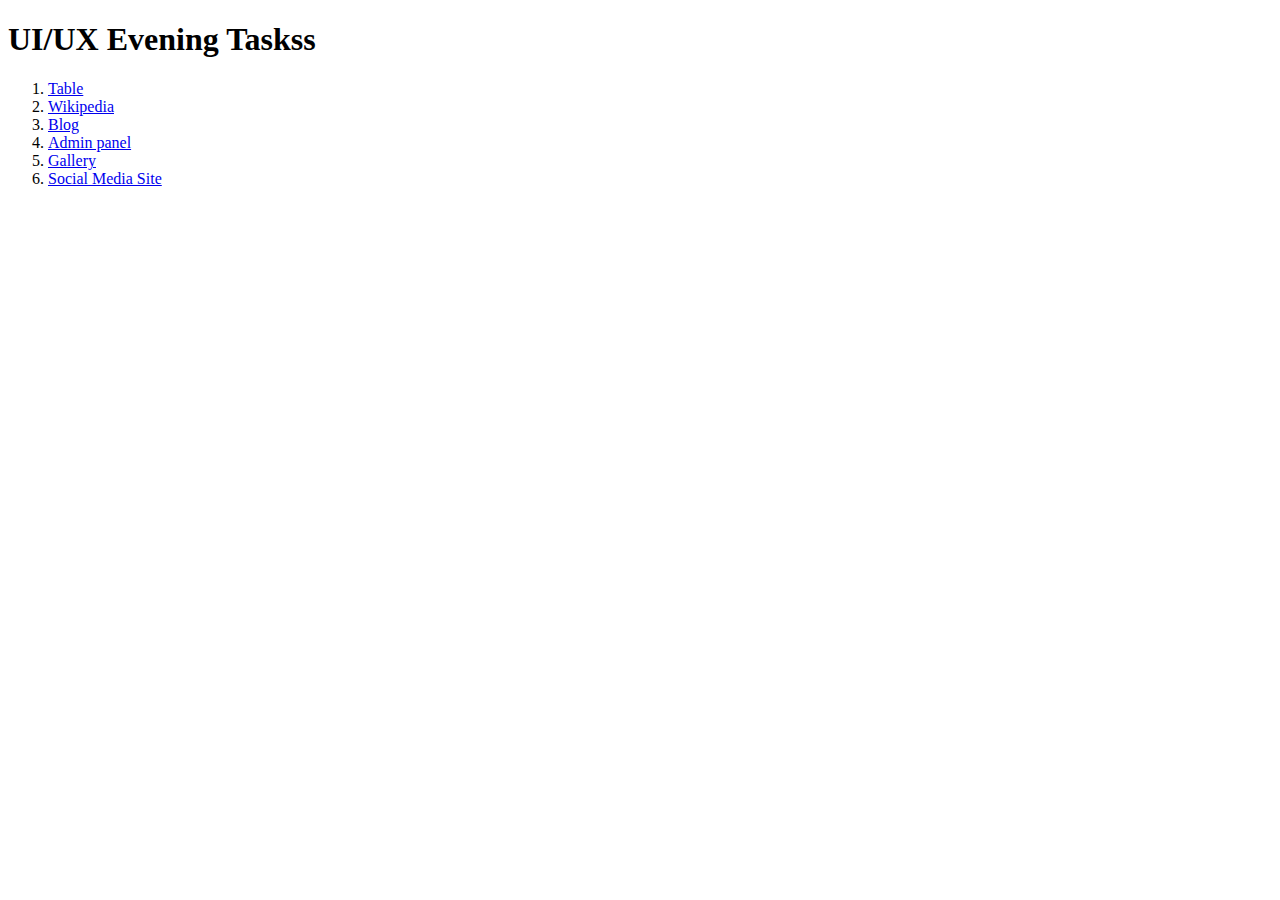
<file: index.html>
<!DOCTYPE html>
<html lang="en">
<head>
    <meta charset="UTF-8">
    <meta name="viewport" content="width=device-width, initial-scale=1.0">
    <title>Document</title>
</head>
<body>
    <h1>UI/UX Evening Taskss</h1>
    <ol>
        <li><a href="file:///C:/Users/ASUS/Desktop/UIUXEVE-TASK/Table.html">Table</a></li>
        <li><a href="file:///C:/Users/ASUS/Desktop/UIUXEVE-TASK/Wikipedia.html">Wikipedia</a></li>
        <li><a href="file:///C:/Users/ASUS/Desktop/UIUXEVE-TASK/Blog.html">Blog</a></li>
        <li><a href="file:///C:/Users/ASUS/Desktop/UIUXEVE-TASK/Adminpanel.html">Admin panel</a></li>
        <li><a href="file:///C:/Users/ASUS/Desktop/UIUXEVE-TASK/Gallery.html">Gallery</a></li>
        <li><a href="file:///C:/Users/ASUS/Desktop/UIUXEVE-TASK/Socialmediasite.html">Social Media Site</a></li>
        
    </ol>
</body>
</html>
</file>
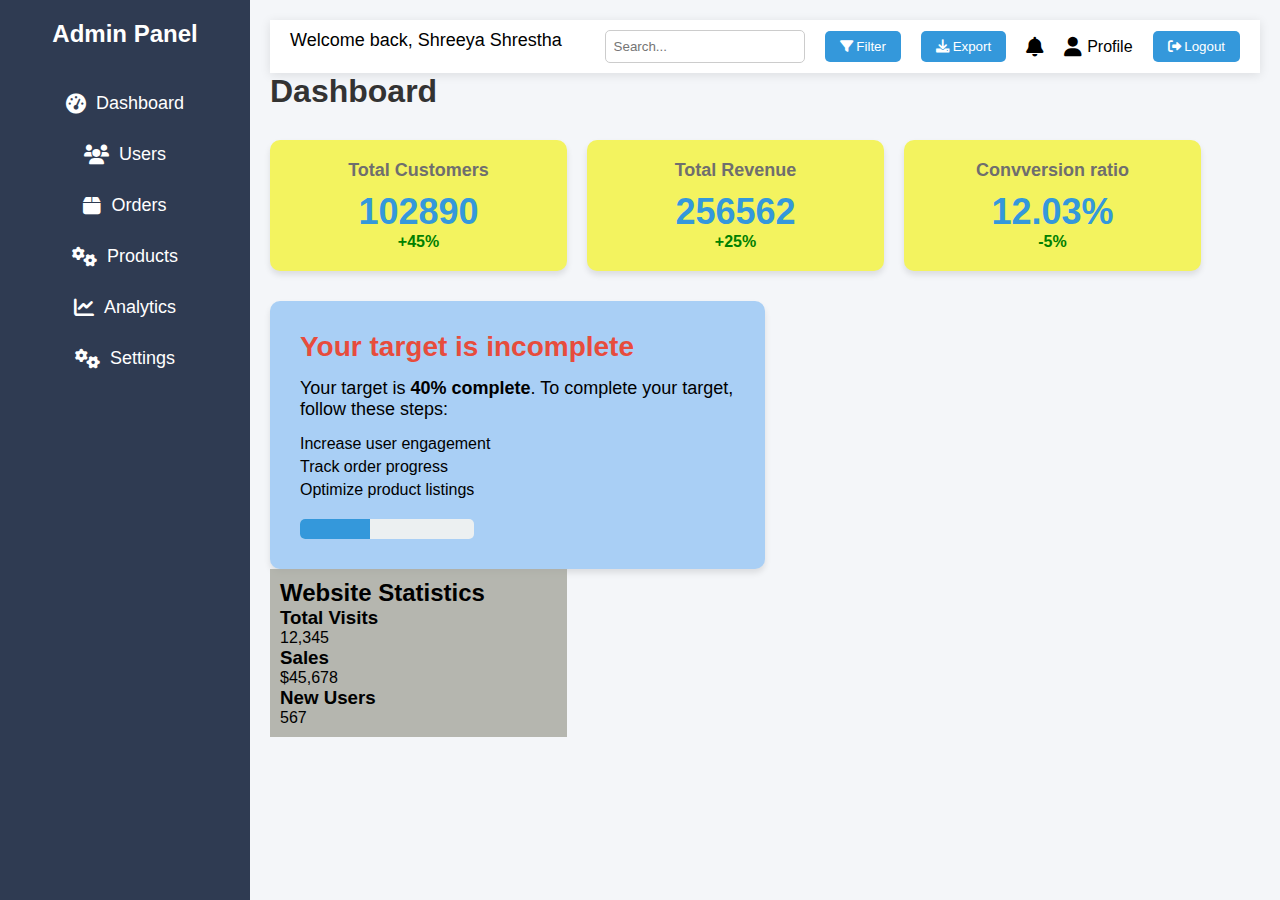
<file: Adminpanel.html>
<!DOCTYPE html>
<html lang="en">
<head>
  <meta charset="UTF-8">
  <meta name="viewport" content="width=device-width, initial-scale=1.0">
  <title>Admin Panel</title>
  <link rel="stylesheet" href="https://cdnjs.cloudflare.com/ajax/libs/font-awesome/6.0.0-beta3/css/all.min.css">
  <link rel="stylesheet" href="styleadminpanel.css">
</head>
<body>

  <!-- Sidebar -->
  <div class="sidebar">
    <div class="sidebar-header">
      <h2>Admin Panel</h2>
    </div>
    <ul class="sidebar-nav">
      <li><a href="#"><i class="fas fa-tachometer-alt"></i> Dashboard</a></li>
      <li><a href="#"><i class="fas fa-users"></i> Users</a></li>
      <li><a href="#"><i class="fas fa-box"></i> Orders</a></li>
      <li><a href="#"><i class="fas fa-cogs"></i> Products</a></li>
      <li><a href="#"><i class="fas fa-chart-line"></i> Analytics</a></li>
      <li><a href="#"><i class="fas fa-cogs"></i> Settings</a></li>
    </ul>
  </div>

  <!-- Main Content Area -->
  <div class="main-content">
    <!-- Top Bar -->
    <div class="topbar">
      <div class="topbar-left">
        <span>Welcome back, Shreeya Shrestha</span>
      </div>
      <div class="topbar-right">
        <input type="text" class="search-bar" placeholder="Search...">
        <button class="filter-btn"><i class="fas fa-filter"></i> Filter</button>
        <button class="export-btn"><i class="fas fa-download"></i> Export</button>
        <i class="fas fa-bell notification-icon"></i>
        <div class="profile">
          <i class="fas fa-user profile-icon"></i>
          <span>Profile</span>
        </div>
        <button class="logout-btn"><i class="fas fa-sign-out-alt"></i> Logout</button>
      </div>
    </div>

    <!-- Content Section -->
    <div class="content">
      <h1>Dashboard</h1>
      <div class="cards">
        <div class="card">
          <h2>Total Customers</h2>
          <p>102890</p>
          <p1>+45%</p1>
        </div>
        <div class="card">
          <h2>Total Revenue</h2>
          <p>256562</p>
          <p1>+25%</p1>
        </div>
        <div class="card">
          <h2>Convversion ratio</h2>
          <p>12.03%</p>
          <p1>-5%</p1>
        </div>
      

        
        </div>
      </div>
      <!-- Target Progress Box -->
      <div class="target-progress-box">
        <h2>Your target is incomplete</h2>
        <p>Your target is <strong>40% complete</strong>. To complete your target, follow these steps:</p>
        <ul>
          <li>Increase user engagement</li>
          <li>Track order progress</li>
          <li>Optimize product listings</li>
        </ul>
        <div class="progress-bar-container">
          <div class="progress-bar" style="width: 40%;"></div>
        </div>
        </div>
         <!-- Statistics Section -->
    <div class="statistics-section">
        <h2>Website Statistics</h2>
        <div class="statistics-cards">
          <div class="stat-card">
            <h3>Total Visits</h3>
            <p>12,345</p>
          </div>
          <div class="stat-card">
            <h3>Sales</h3>
            <p>$45,678</p>
          </div>
          <div class="stat-card">
            <h3>New Users</h3>
            <p>567</p>
          </div>
        </div>
      </div>
      
    </div>
  </div>
  </div>

</body>
</html>
</file>
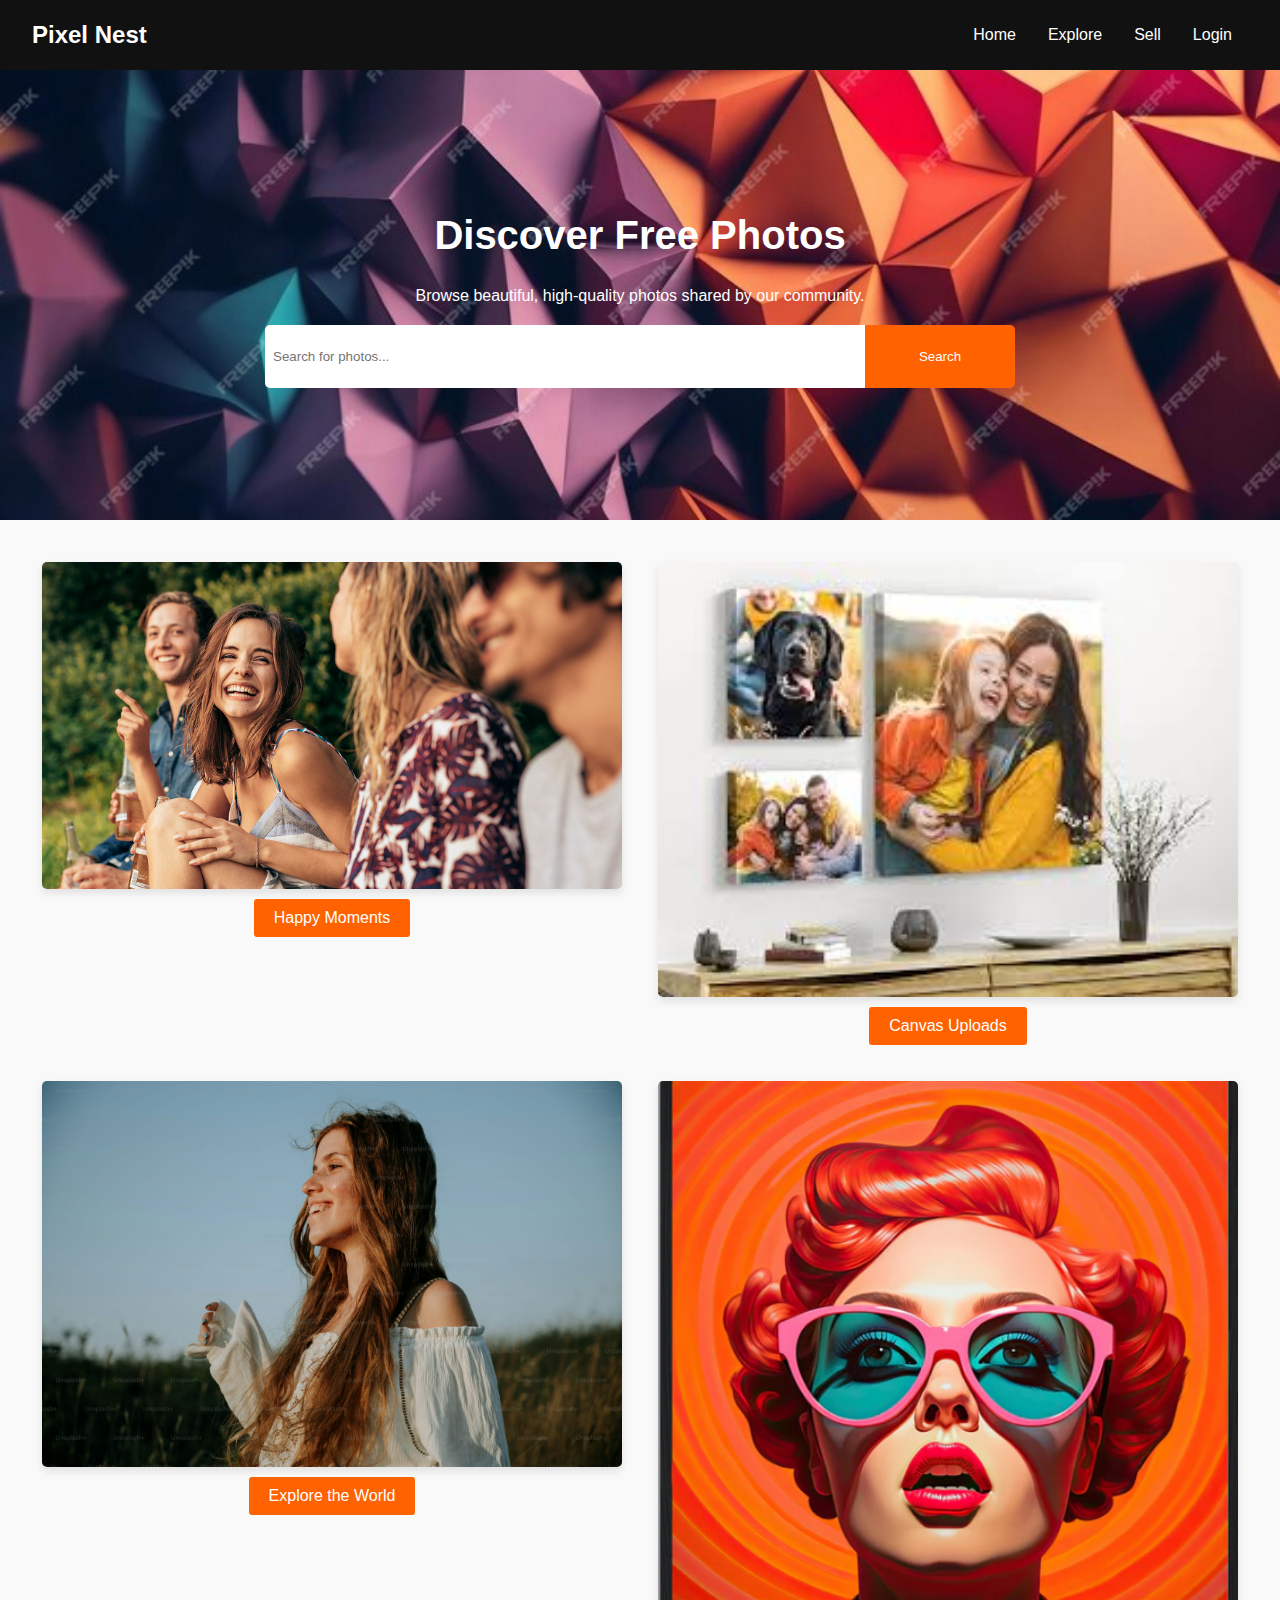
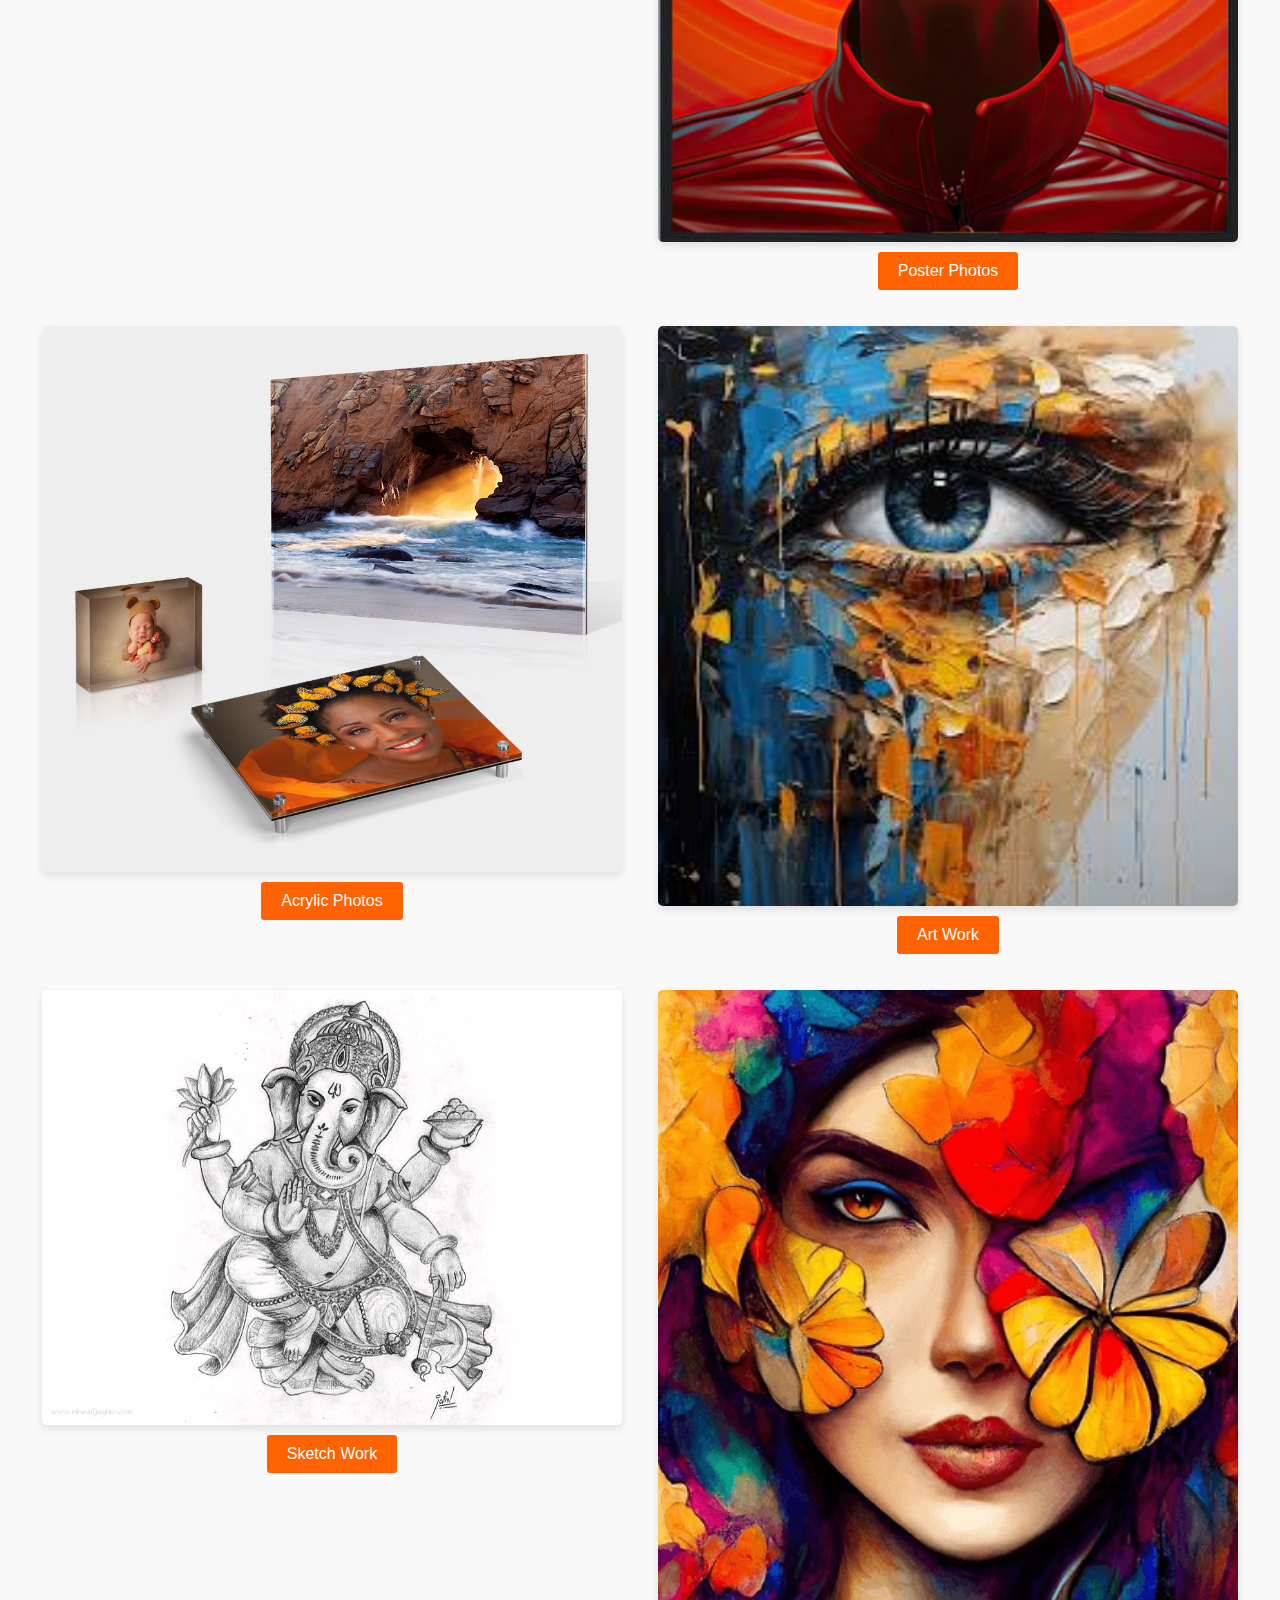
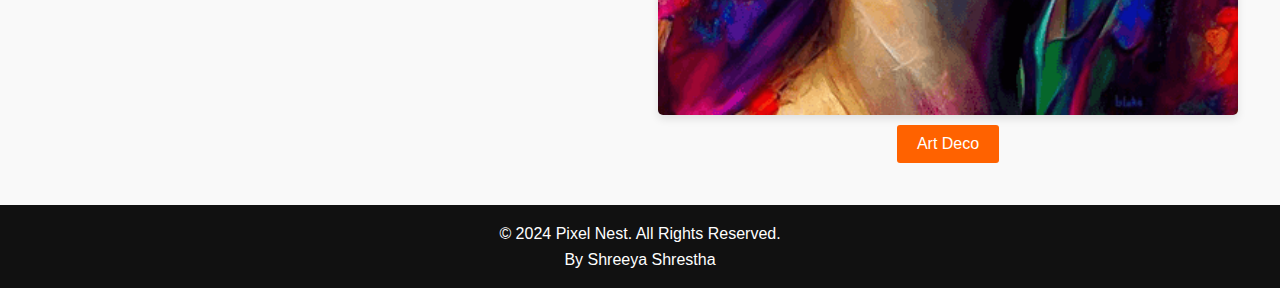
<file: Gallery.html>
<!DOCTYPE html>
<html lang="en">
<head>
    <meta charset="UTF-8">
    <meta name="viewport" content="width=device-width, initial-scale=1.0">
    <title>Photo Gallery</title>
    <link rel="stylesheet" href="stylegallery.css">
</head>
<body>
    <header>
        <div class="logo">Pixel Nest</div>
        <nav>
            <ul>
                <li><a href="#">Home</a></li>
                <li><a href="#">Explore</a></li>
                <li><a href="#">Sell</a></li>
                <li><a href="#">Login</a></li>
            </ul>
        </nav>
    </header>

    <main>
        <section class="hero">
            
            <h1>Discover Free Photos</h1>
            <p>Browse beautiful, high-quality photos shared by our community.</p>
            <form class="search-bar">
                <input type="text" placeholder="Search for photos...">
                <button type="submit">Search</button>
            </form>
        </section>

        <section class="gallery">
            <div class="photo-grid">
                <!-- Add photo items -->
                <div class="photo-item">
                    <img src="happy.jpg" alt="Happy Moments">
                    <button class="photo-btn">Happy Moments</button>
                </div>
                <div class="photo-item">
                    <img src="canvas.jpg" alt="Canvas">
                    <button class="photo-btn">Canvas Uploads</button>
                </div>
                <div class="photo-item">
                    <img src="explore.jpg" alt="Exploration">
                    <button class="photo-btn">Explore the World</button>
                </div>
                <div class="photo-item">
                    <img src="poster.png" alt="Poster Photos">
                    <button class="photo-btn">Poster Photos</button>
                </div>
                <div class="photo-item">
                    <img src="acrylic.jpg" alt="Acrylic Photos">
                    <button class="photo-btn">Acrylic Photos</button>
                </div>
                <div class="photo-item">
                    <img src="art.jpg" alt="Art work">
                    <button class="photo-btn">Art Work</button>
                </div>
                <div class="photo-item">
                    <img src="ganehsa.jpg" alt="Sketch work">
                    <button class="photo-btn">Sketch Work</button>
                </div>
                <div class="photo-item">
                    <img src="artdeco.png" alt="Art Deco">
                    <button class="photo-btn">Art Deco</button>
                </div>
            </div>
        </section>
        
    </main>

    <footer>
        <p>&copy; 2024 Pixel Nest. All Rights Reserved.</p>
        <p>By Shreeya Shrestha</p>
    </footer>
</body>
</html>
</file>
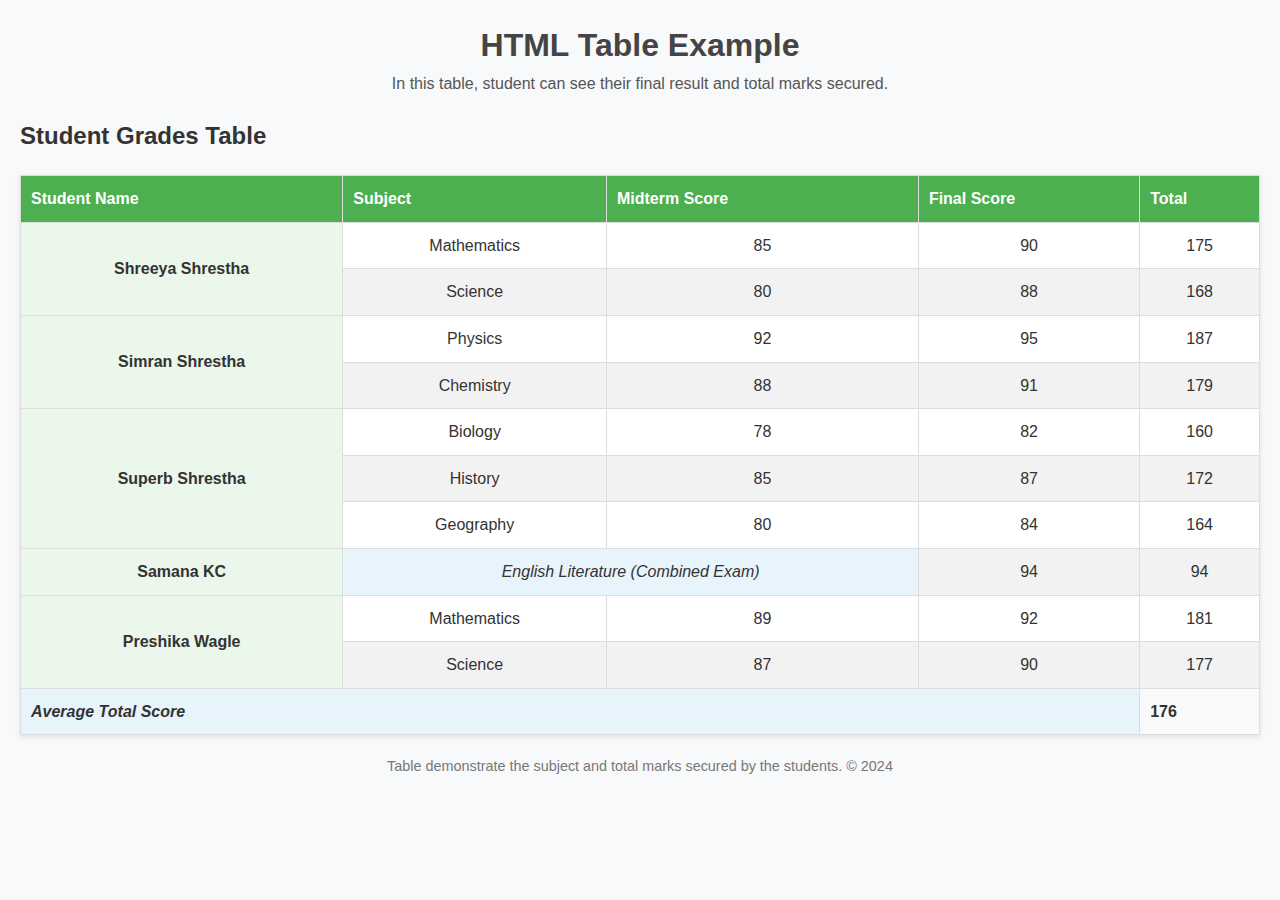
<file: Table.html>
<!DOCTYPE html>
<html lang="en">
<head>
    <meta charset="UTF-8">
    <meta name="viewport" content="width=device-width, initial-scale=1.0">
    <title>HTML Table Example</title>
    <link rel="stylesheet" href="styletable.css">
</head>
<body>
    <header>
        <h1>HTML Table Example</h1>
        <p>In this table, student can see their final result and total marks secured.</p>
    </header>
    <main>
        <section>
            <h2>Student Grades Table</h2>
            <table>
                <thead>
                    <tr>
                        <th>Student Name</th>
                        <th>Subject</th>
                        <th>Midterm Score</th>
                        <th>Final Score</th>
                        <th>Total</th>
                    </tr>
                </thead>
                <tbody>
                    <tr>
                        <td rowspan="2">Shreeya Shrestha</td>
                        <td>Mathematics</td>
                        <td>85</td>
                        <td>90</td>
                        <td>175</td>
                    </tr>
                    <tr>
                        <td>Science</td>
                        <td>80</td>
                        <td>88</td>
                        <td>168</td>
                    </tr>
                    <tr>
                        <td rowspan="2">Simran Shrestha</td>
                        <td>Physics</td>
                        <td>92</td>
                        <td>95</td>
                        <td>187</td>
                    </tr>
                    <tr>
                        <td>Chemistry</td>
                        <td>88</td>
                        <td>91</td>
                        <td>179</td>
                    </tr>
                    <tr>
                        <td rowspan="3">Superb Shrestha</td>
                        <td>Biology</td>
                        <td>78</td>
                        <td>82</td>
                        <td>160</td>
                    </tr>
                    <tr>
                        <td>History</td>
                        <td>85</td>
                        <td>87</td>
                        <td>172</td>
                    </tr>
                    <tr>
                        <td>Geography</td>
                        <td>80</td>
                        <td>84</td>
                        <td>164</td>
                    </tr>
                    <tr>
                        <td rowspan="1">Samana KC</td>
                        <td colspan="2">English Literature (Combined Exam)</td>
                        <td>94</td>
                        <td>94</td>
                    </tr>
                    <tr>
                        <td rowspan="2">Preshika Wagle</td>
                        <td>Mathematics</td>
                        <td>89</td>
                        <td>92</td>
                        <td>181</td>
                    </tr>
                    <tr>
                        <td>Science</td>
                        <td>87</td>
                        <td>90</td>
                        <td>177</td>
                    </tr>
                </tbody>
                <tfoot>
                    <tr>
                        <td colspan="4">Average Total Score</td>
                        <td>176</td>
                    </tr>
                </tfoot>
            </table>
        </section>
    </main>
    <footer>
        <p>Table demonstrate the subject and total marks secured by the students. © 2024</p>

    </footer>
</body>
</html>
</file>
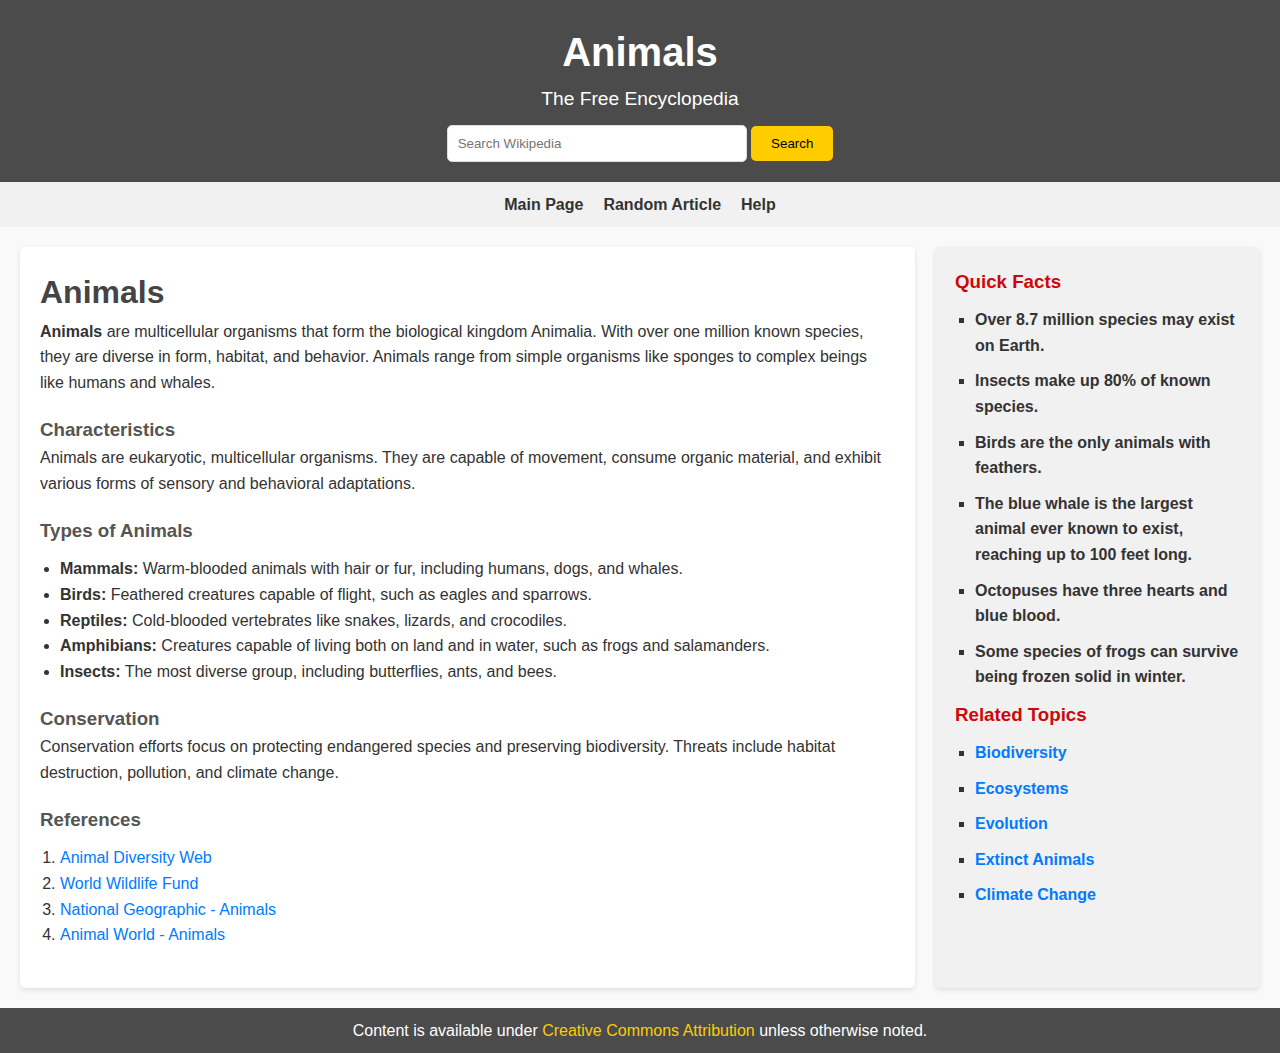
<file: Wikipedia.html>
<!DOCTYPE html>
<html lang="en">
<head>
    <meta charset="UTF-8">
    <meta name="viewport" content="width=device-width, initial-scale=1.0">
    <title>Animals - Wikipedia</title>
    <link rel="stylesheet" href="stylewikipedia.css">
</head>
<body>
    <header id="header">
        <h1>Animals</h1>
        <p>The Free Encyclopedia</p>
        <form id="search-form">
            <input type="text" placeholder="Search Wikipedia">
            <button type="submit">Search</button>
        </form>
    </header>
    <nav id="navbar">
        <ul>
            <li><a href="#">Main Page</a></li>
            <li><a href="#">Random Article</a></li>
            <li><a href="#">Help</a></li>
        </ul>
    </nav>
    <main id="content">
        <article id="main-content">
            <h2>Animals</h2>
            <p>
                <strong>Animals</strong> are multicellular organisms that form the biological kingdom Animalia. With over one million known species, they are diverse in form, habitat, and behavior. Animals range from simple organisms like sponges to complex beings like humans and whales.
            </p>

            <h3>Characteristics</h3>
            <p>
                Animals are eukaryotic, multicellular organisms. They are capable of movement, consume organic material, and exhibit various forms of sensory and behavioral adaptations.
            </p>

            <h3>Types of Animals</h3>
            <ul>
                <li><strong>Mammals:</strong> Warm-blooded animals with hair or fur, including humans, dogs, and whales.</li>
                <li><strong>Birds:</strong> Feathered creatures capable of flight, such as eagles and sparrows.</li>
                <li><strong>Reptiles:</strong> Cold-blooded vertebrates like snakes, lizards, and crocodiles.</li>
                <li><strong>Amphibians:</strong> Creatures capable of living both on land and in water, such as frogs and salamanders.</li>
                <li><strong>Insects:</strong> The most diverse group, including butterflies, ants, and bees.</li>
            </ul>

            <h3>Conservation</h3>
            <p>
                Conservation efforts focus on protecting endangered species and preserving biodiversity. Threats include habitat destruction, pollution, and climate change.
            </p>

            <h3>References</h3>
            <ol>
                <li><a href="#">Animal Diversity Web</a></li>
                <li><a href="#">World Wildlife Fund</a></li>
                <li><a href="#">National Geographic - Animals</a></li>
                <li><a href="#">Animal World - Animals</a></li>
            </ol>
        </article>
        <aside id="sidebar">
            <h3>Quick Facts</h3>
            <ul>
                <li>Over 8.7 million species may exist on Earth.</li>
                <li>Insects make up 80% of known species.</li>
                <li>Birds are the only animals with feathers.</li>
                <li>The blue whale is the largest animal ever known to exist, reaching up to 100 feet long.</li>
                <li>Octopuses have three hearts and blue blood.</li>
                <li>Some species of frogs can survive being frozen solid in winter.</li>

            </ul>
            <h3>Related Topics</h3>
            <ul>
                <li><a href="#">Biodiversity</a></li>
                <li><a href="#">Ecosystems</a></li>
                <li><a href="#">Evolution</a></li>
                <li><a href="#">Extinct Animals</a></li>
                <li><a href="#">Climate Change</a></li>
            </ul>
        </aside>
    </main>
    <footer>
        <p>Content is available under <a href="#">Creative Commons Attribution</a> unless otherwise noted.</p>
    </footer>
</body>
</html>
</file>
<file: styleadminpanel.css>
/* Reset some default styles */
* {
    margin: 0;
    padding: 0;
    box-sizing: border-box;
  }
  
  /* Body Styling */
  body {
    font-family: Arial, sans-serif;
    display: flex;
    min-height: 100vh;
  }
  
  /* Sidebar Styling */
  .sidebar {
    width: 250px;
    background-color: #2f3b52;
    color: white;
    padding-top: 20px;
  }
  
  .sidebar-header {
    text-align: center;
    margin-bottom: 30px;
  }
  
  .sidebar-header h2 {
    font-size: 24px;
  }
  
  .sidebar-nav {
    list-style: none;
  }
  
  .sidebar-nav li {
    padding: 15px;
    text-align: center;
  }
  
  .sidebar-nav li a {
    color: white;
    text-decoration: none;
    font-size: 18px;
    display: flex;
    align-items: center;
    justify-content: center;
    gap: 10px;
  }
  
  .sidebar-nav li a:hover {
    background-color: #1f2a37;
  }
  
  .sidebar-nav li a i {
    font-size: 20px;
  }
  
  /* Main Content Area */
  .main-content {
    flex: 1;
    background-color: #f4f6f9;
    padding: 20px;
  }
  
  /* Top Bar Styling */
  .topbar {
    display: flex;
    justify-content: space-between;
    background-color: #fff;
    padding: 10px 20px;
    box-shadow: 0 2px 10px rgba(0, 0, 0, 0.1);
  }
  
  .topbar-left {
    font-size: 18px;
  }
  
  .topbar-right {
    display: flex;
    align-items: center;
    gap: 20px;
  }
  
  .search-bar {
    padding: 8px;
    width: 200px;
    border-radius: 5px;
    border: 1px solid #ccc;
  }
  
  .filter-btn, .export-btn, .logout-btn {
    padding: 8px 15px;
    border: none;
    background-color: #3498db;
    color: white;
    cursor: pointer;
    border-radius: 5px;
  }
  
  .filter-btn:hover, .export-btn:hover, .logout-btn:hover {
    background-color: #2980b9;
  }
  
  .notification-icon {
    font-size: 20px;
    cursor: pointer;
  }
  
  .profile {
    display: flex;
    align-items: center;
    gap: 5px;
    cursor: pointer;
  }
  
  .profile-icon {
    font-size: 20px;
  }
  
  /* Content Styling */
  .content h1 {
    font-size: 32px;
    color: #333;
    margin-bottom: 30px;
  }
  
  .cards {
    display: flex;
    gap: 20px;
  }
  
  .card {
    background-color:rgb(243, 243, 95);
    padding: 20px;
    width: 30%;
    border-radius: 10px;
    box-shadow: 0 4px 6px rgba(0, 0, 0, 0.1);
    text-align: center;
  }
  
  .card h2 {
    font-size: 18px;
    margin-bottom: 10px;
    color: rgb(111, 110, 110);
    font-weight: bold;
  }
  
  .card p {
    font-size: 36px;
    font-weight: bold;
    color: #3498db;
  }
  .card p1{
    font-size: 16px;
    font-weight: bolder;
    color: green;
  }
 /* Target Progress Box Styling */
.target-progress-box {
    background-color: #a9cff5;
    padding: 30px;
    width: 50%;
    margin-top: 30px;
    border-radius: 10px;
    box-shadow: 0 4px 6px rgba(0, 0, 0, 0.1);
  }
  
  .target-progress-box h2 {
    font-size: 28px;
    color: #e74c3c;
    margin-bottom: 15px;
  }
  
  .target-progress-box p {
    font-size: 18px;
    margin-bottom: 15px;
  }
  
  .target-progress-box ul {
    list-style-type: none;
    margin-bottom: 20px;
  }
  
  .target-progress-box ul li {
    font-size: 16px;
    margin: 5px 0;
  }
  
  .progress-bar-container {
    background-color: #ecf0f1;
    border-radius: 5px;
    width: 40%;
    height: 20px;
    overflow: hidden;
  }
  
  .progress-bar {
    background-color: #3498db;
    height: 100%;
    width: 0; /* Default width for 0% completion */
    transition: width 0.5s ease-in-out;
  }
  /* New Statistics Section */
.statistics-section {
    background-color: #a1a298c4;
    padding: 10px;
    width: 30%;
    margin-top: 80;
}
</file>
<file: stylegallery.css>
/* General Reset */
* {
    margin: 0;
    padding: 0;
    box-sizing: border-box;
}

body {
    font-family: Arial, sans-serif;
    line-height: 1.6;
    color: #333;
    background-color: #f9f9f9;
}

header {
    display: flex;
    justify-content: space-between;
    align-items: center;
    background: #111;
    color: #fff;
    padding: 1rem 2rem;
}

header .logo {
    font-size: 1.5rem;
    font-weight: bold;
}

header nav ul {
    display: flex;
    list-style: none;
}

header nav ul li {
    margin: 0 1rem;
}

header nav ul li a {
    color: #fff;
    text-decoration: none;
    transition: color 0.3s;
}

header nav ul li a:hover {
    color: #ff6200;
}

.hero {
    text-align: center;
    padding: 2rem;
    background-image: url(bg.jpg);
    background-size: cover; /* Ensures the image covers the entire section */
    background-position: center; /* Centers the image */
    background-repeat: no-repeat;
    color: white;
    height: 50vh; /* Sets the height to 70% of the viewport height */
    display: flex; /* Ensures content stays vertically aligned */
    flex-direction: column;
    justify-content: center;
}

.hero h1 {
    margin-bottom: 1rem;
    font-size: 2.5rem;
}

.hero .search-bar {
    margin-top: 1rem;
    display: flex;
    height: 7vh;
  
    justify-content: center;
}

.hero .search-bar input {
    width: 600px;
    padding: 0.5rem;
    border: none;
    border-radius: 5px 0 0 5px;
    outline: none;
}

.hero .search-bar button {
    padding: 0.5rem 1rem;
    border: none;
    width: 150px;
    background: #ff6200;
    color: white;
    border-radius: 0 5px 5px 0;
    cursor: pointer;
}

.hero .search-bar button:hover {
    background: #e55d00;
}

.gallery {
    padding: 2rem;
}

.photo-grid {
    display: grid;
    grid-template-columns: repeat(auto-fit, minmax(400px, 5fr));
    gap: 1rem;

    
    
}

.photo-item img {
    width: 100%;
    height: auto;
    border-radius: 5px;
    box-shadow: 0 4px 8px rgba(0, 0, 0, 0.1);
    transition: transform 0.3s;
}


.photo-item img:hover {
    transform: scale(1.05);
}
.photo-item {
    display: flex;
    flex-direction: column; /* Stack items vertically */
    align-items: center;    /* Center the image and button */
    text-align: center;     /* Center the text */
    padding: 10px;          /* Add some spacing around each item */
}

.photo-item img {
    width: 100%;            /* Ensure the image scales properly */
    height: auto;
    border-radius: 5px;
    box-shadow: 0 4px 8px rgba(0, 0, 0, 0.1);
    transition: transform 0.3s;
}

.photo-item img:hover {
    transform: scale(1.05); /* Slight hover effect on images */
}

.photo-btn {
    margin-top: 10px;       /* Space between image and button */
    padding: 10px 20px;      /* Compact button size */
    background-color: #ff6200;
    color: white;
    border: none;
    border-radius: 3px;
    cursor: pointer;
    font-size: 1rem;
    transition: background-color 0.3s ease, transform 0.2s ease;
    width: fit-content;     /* Button adjusts to content size */
}

.photo-btn:hover {
    background-color: #e55d00;
    transform: scale(1.1);  /* Slight hover effect on buttons */
}



footer {
    text-align: center;
    padding: 1rem;
    background: #111;
    color: white;
}
</file>
<file: styletable.css>
/* General Reset */
* {
    margin: 0;
    padding: 0;
    box-sizing: border-box;
}

body {
    font-family: Arial, sans-serif;
    line-height: 1.6;
    background-color: #f8f9fa;
    color: #333;
    padding: 20px;
}

header {
    text-align: center;
    margin-bottom: 20px;
}

header h1 {
    font-size: 2rem;
    color: #444;
}

header p {
    color: #555;
}

/* Table Styles */
table {
    width: 100%;
    border-collapse: collapse;
    margin: 20px 0;
    background-color: #fff;
    box-shadow: 0 2px 5px rgba(0, 0, 0, 0.1);
}

thead {
    background-color: #4caf50;
    color: white;
}

thead th {
    padding: 10px;
    text-align: left;
    border: 1px solid #ddd;
}

tbody td {
    padding: 10px;
    text-align: center;
    border: 1px solid #ddd;
}

tbody tr:nth-child(even) {
    background-color: #f2f2f2;
}

tfoot {
    background-color: #f9f9f9;
}

tfoot td {
    padding: 10px;
    font-weight: bold;
    border: 1px solid #ddd;
}

/* Highlight Cells */
td[rowspan] {
    background-color: #eaf7ea;
    font-weight: bold;
}

td[colspan] {
    background-color: #e8f4fc;
    font-style: italic;
}

/* Footer */
footer {
    text-align: center;
    margin-top: 20px;
    font-size: 0.9rem;
    color: #777;
}
</file>
<file: stylewikipedia.css>
/* General Reset */
* {
    margin: 0;
    padding: 0;
    box-sizing: border-box;
}

body {
    font-family: Arial, sans-serif;
    line-height: 1.6;
    background-color: #f9f9f9;
    color: #333;
}

/* Header */
#header {
    background-color: #4b4b4b;
    color: white;
    text-align: center;
    padding: 20px 0;
}

#header h1 {
    font-size: 2.5rem;
}

#header p {
    font-size: 1.2rem;
}

#header form {
    margin-top: 10px;
}

#header input[type="text"] {
    padding: 10px;
    width: 300px;
    border: 1px solid #ddd;
    border-radius: 5px;
}

#header button {
    padding: 10px 20px;
    background-color: #ffcc00;
    border: none;
    border-radius: 5px;
    cursor: pointer;
}

#header button:hover {
    background-color: #e6b800;
}

/* Navbar */
#navbar {
    background-color: #f1f1f1;
    padding: 10px 20px;
    text-align: center;
}

#navbar ul {
    list-style: none;
    display: inline-flex;
    gap: 20px;
}

#navbar ul li a {
    text-decoration: none;
    color: #333;
    font-weight: bold;
}

#navbar ul li a:hover {
    text-decoration: underline;
}

/* Main Content */
#content {
    display: flex;
    margin: 20px;
    gap: 20px;
}

#main-content {
    flex: 3;
    background: white;
    padding: 20px;
    border-radius: 5px;
    box-shadow: 0 2px 5px rgba(0, 0, 0, 0.1);
}

#main-content h2 {
    font-size: 2rem;
    color: #444;
}

#main-content h3 {
    margin-top: 20px;
    color: #555;
}

#main-content ul {
    margin: 10px 0 20px 20px;
    list-style-type: disc;
}

#main-content ol {
    margin: 10px 0 20px 20px;
}

#main-content a {
    color: #007bff;
    text-decoration: none;
}

#main-content a:hover {
    text-decoration: underline;
}

/* Sidebar */
#sidebar {
    flex: 1;
    background: #f1f1f1;
    padding: 20px;
    border-radius: 5px;
    box-shadow: 0 2px 5px rgba(0, 0, 0, 0.1);
}

#sidebar h3 {
    margin-bottom: 10px;
    color: #cc0808;
    font-weight: bolder;
}

#sidebar ul {
    list-style-type: square;
    padding-left: 20px;
}

#sidebar ul li {
    margin-bottom: 10px;
    font-weight: bolder;
    font-family:'Segoe UI', Tahoma, Geneva, Verdana, sans-serif
}

#sidebar ul li a {
    text-decoration: none;
    color: #007bff;
}

#sidebar ul li a:hover {
    text-decoration: underline;
}

/* Footer */
footer {
    text-align: center;
    padding: 10px;
    background-color: #4b4b4b;
    color: white;
    margin-top: 20px;
}

footer a {
    color: #ffcc00;
    text-decoration: none;
}

footer a:hover {
    text-decoration: underline;
}
</file>
